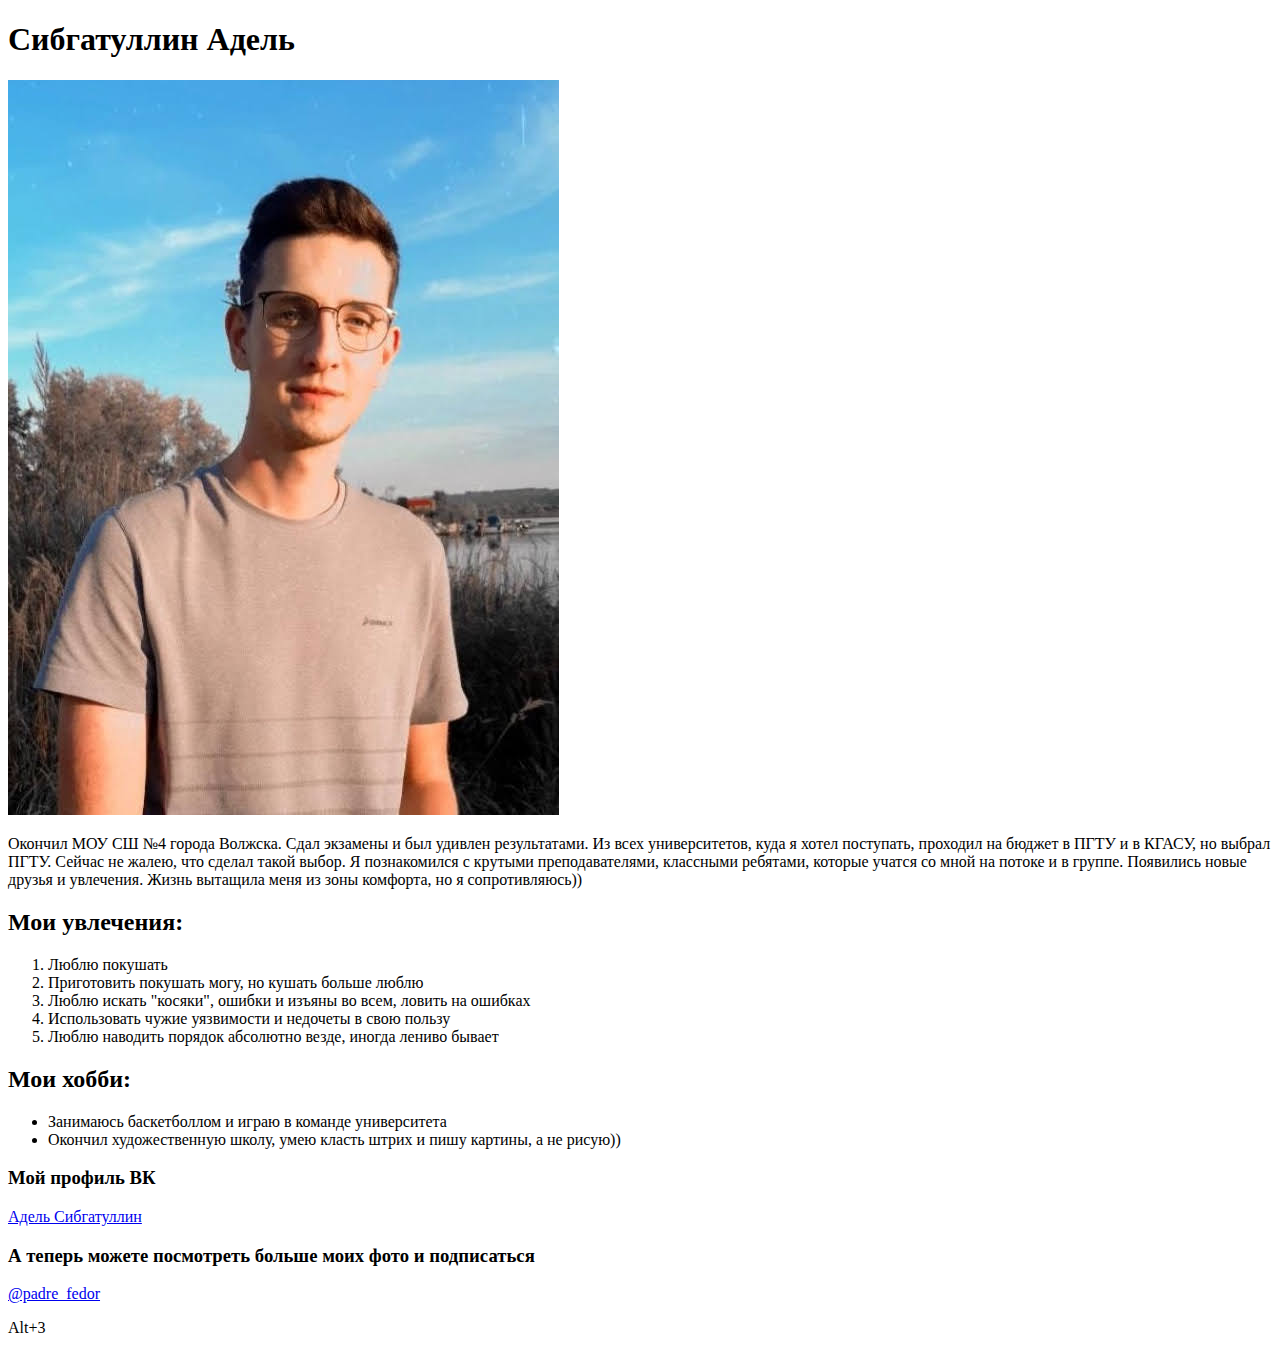
<file: LW4/index.html>
<!DOCTYPE html>
<html lang="ru">

<head>
	<title>My Page</title>
	<meta charset="UTF-8" />
</head>

<body>
	<h1>Сибгатуллин Адель</h1>
	<div>
		<img src="img/myphoto.jpg" alt="photo_not_found">
		<p>
			Окончил МОУ СШ №4 города Волжска. Сдал экзамены и был удивлен результатами. Из всех университетов, куда я
			хотел поступать,
			проходил на бюджет в ПГТУ и в КГАСУ, но выбрал ПГТУ. Сейчас не жалею, что сделал такой выбор. Я познакомился
			с крутыми преподавателями,
			классными ребятами, которые учатся со мной на потоке и в группе. Появились новые друзья и увлечения. Жизнь
			вытащила меня из
			зоны комфорта, но я сопротивляюсь))
		</p>
		<h2>
			Мои увлечения:
		</h2>
		<ol>
			<li>Люблю покушать</li>
			<li>Приготовить покушать могу, но кушать больше люблю</li>
			<li>Люблю искать "косяки", ошибки и изъяны во всем, ловить на ошибках</li>
			<li>Использовать чужие уязвимости и недочеты в свою пользу</li>
			<li>Люблю наводить порядок абсолютно везде, иногда лениво бывает</li>
		</ol>
		<h2>Мои хобби:</h2>
		<ul>
			<li>Занимаюсь баскетболлом и играю в команде университета</li>
			<li>Окончил художественную школу, умею класть штрих и пишу картины, а не рисую))</li>
		</ul>
		<h3>Мой профиль ВК</h3>
		<a target="_blank" href="https://vk.com/s1bga">Адель Сибгатуллин</a>
		<h3>А теперь можете посмотреть больше моих фото и подписаться</h3>
		<a target="_blank" href="https://www.instagram.com/padre_fedor/?hl=ru">@padre_fedor</a>
		<p>Alt+3</p>
	</div>
</body>

</html>
</file>
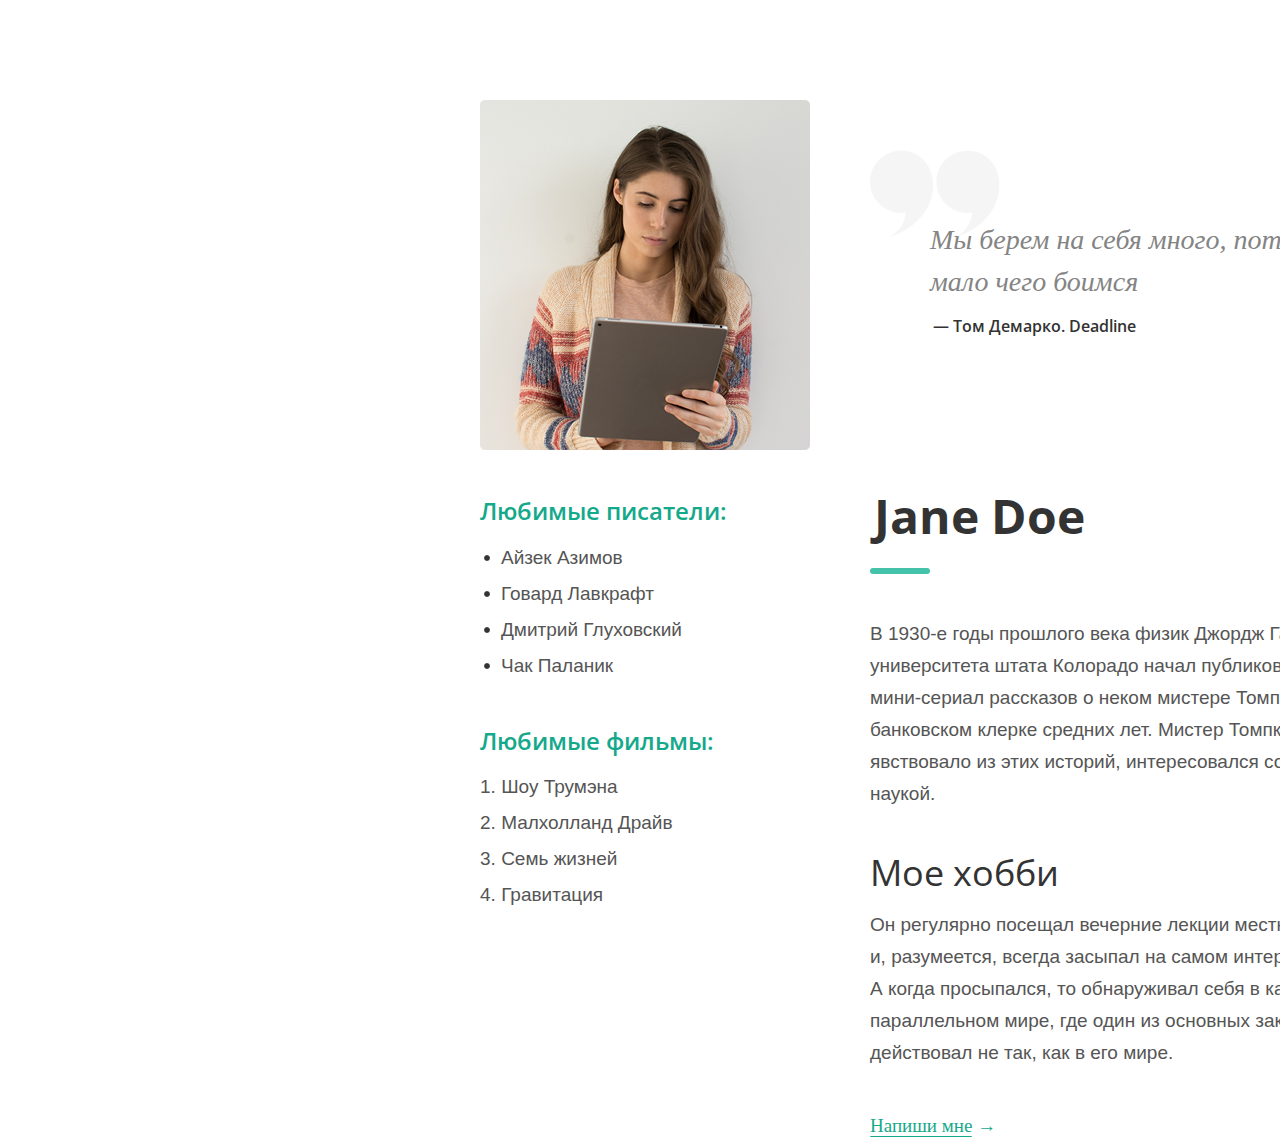
<file: LW5/Task_1/index.html>
<!DOCTYPE html>
<html lang="ru">
<head>
	<meta charset="UTF-8" />
	<meta name="viewport" content="width=device-width, initial-scale=1.0" />
	<meta name="description" content="Profile Page" />
	<link rel="stylesheet" href="css/style.css" media="all" />
	<link rel="preconnect" href="https://fonts.gstatic.com" />
	<link rel="stylesheet" href="https://fonts.googleapis.com/css2?family=Open+Sans:wght@400;600;700&display=swap" />
	<title>Profile Page</title>
</head>
<body>
	<div class="page">
		<div class="page__header has-floating">
			<img class="header__photo" src="images/photo.png" alt="Woman_with_plane" />
			<div class="header__quote quote">
				<div class="quote__text">
					Мы берем на себя много, потому что мало чего боимся
				</div>
				<div class="quote__caption">
					&mdash; Том Демарко. Deadline
				</div>
			</div>
		</div>
		<div class="page__content has-floating">
			<div class="content__text text">
				<h1 class="text__heading-first">Jane Doe</h1>
				<div class="text__divider"></div>
				<p class="text__paragraph">
					В 1930-е годы прошлого века физик Джордж Гамоу из <br />
					университета штата Колорадо начал публиковать <br />
					мини-сериал рассказов о неком мистере Томпкинсе, <br />
					банковском клерке средних лет. Мистер Томпкинс, как <br />
					явствовало из этих историй, интересовался современной <br />
					наукой.
				</p>
				<h2 class="text__heading-second">Мое хобби</h2>
				<p class="text__paragraph">
					Он регулярно посещал вечерние лекции местного профессора <br />
					и, разумеется, всегда засыпал на самом интересном месте. <br />
					А когда просыпался, то обнаруживал себя в каком-нибудь <br />
					параллельном мире, где один из основных законов физики <br />
					действовал не так, как в его мире.
				</p>
				<p class="text__link">
					<a href="#" class="text__link link">Напиши мне</a> &rarr;
				</p>
			</div>
			<aside class="content__aside aside">
				<h3 class="aside__heading">Любимые писатели:</h3>
				<ul class="aside__list list markered-list">
					<li class="markered-list__item">Айзек Азимов</li>
					<li class="markered-list__item">Говард Лавкрафт</li>
					<li class="markered-list__item">Дмитрий Глуховский</li>
					<li class="markered-list__item">Чак Паланик</li>
				</ul>
				<h3 class="aside__heading">Любимые фильмы:</h3>
				<ol class="aside__list list">
					<li>Шоу Трумэна</li>
					<li>Малхолланд Драйв</li>
					<li>Семь жизней</li>
					<li>Гравитация</li>
				</ol>
			</aside>
		</div>
	</div>
</body>
</html>
</file>
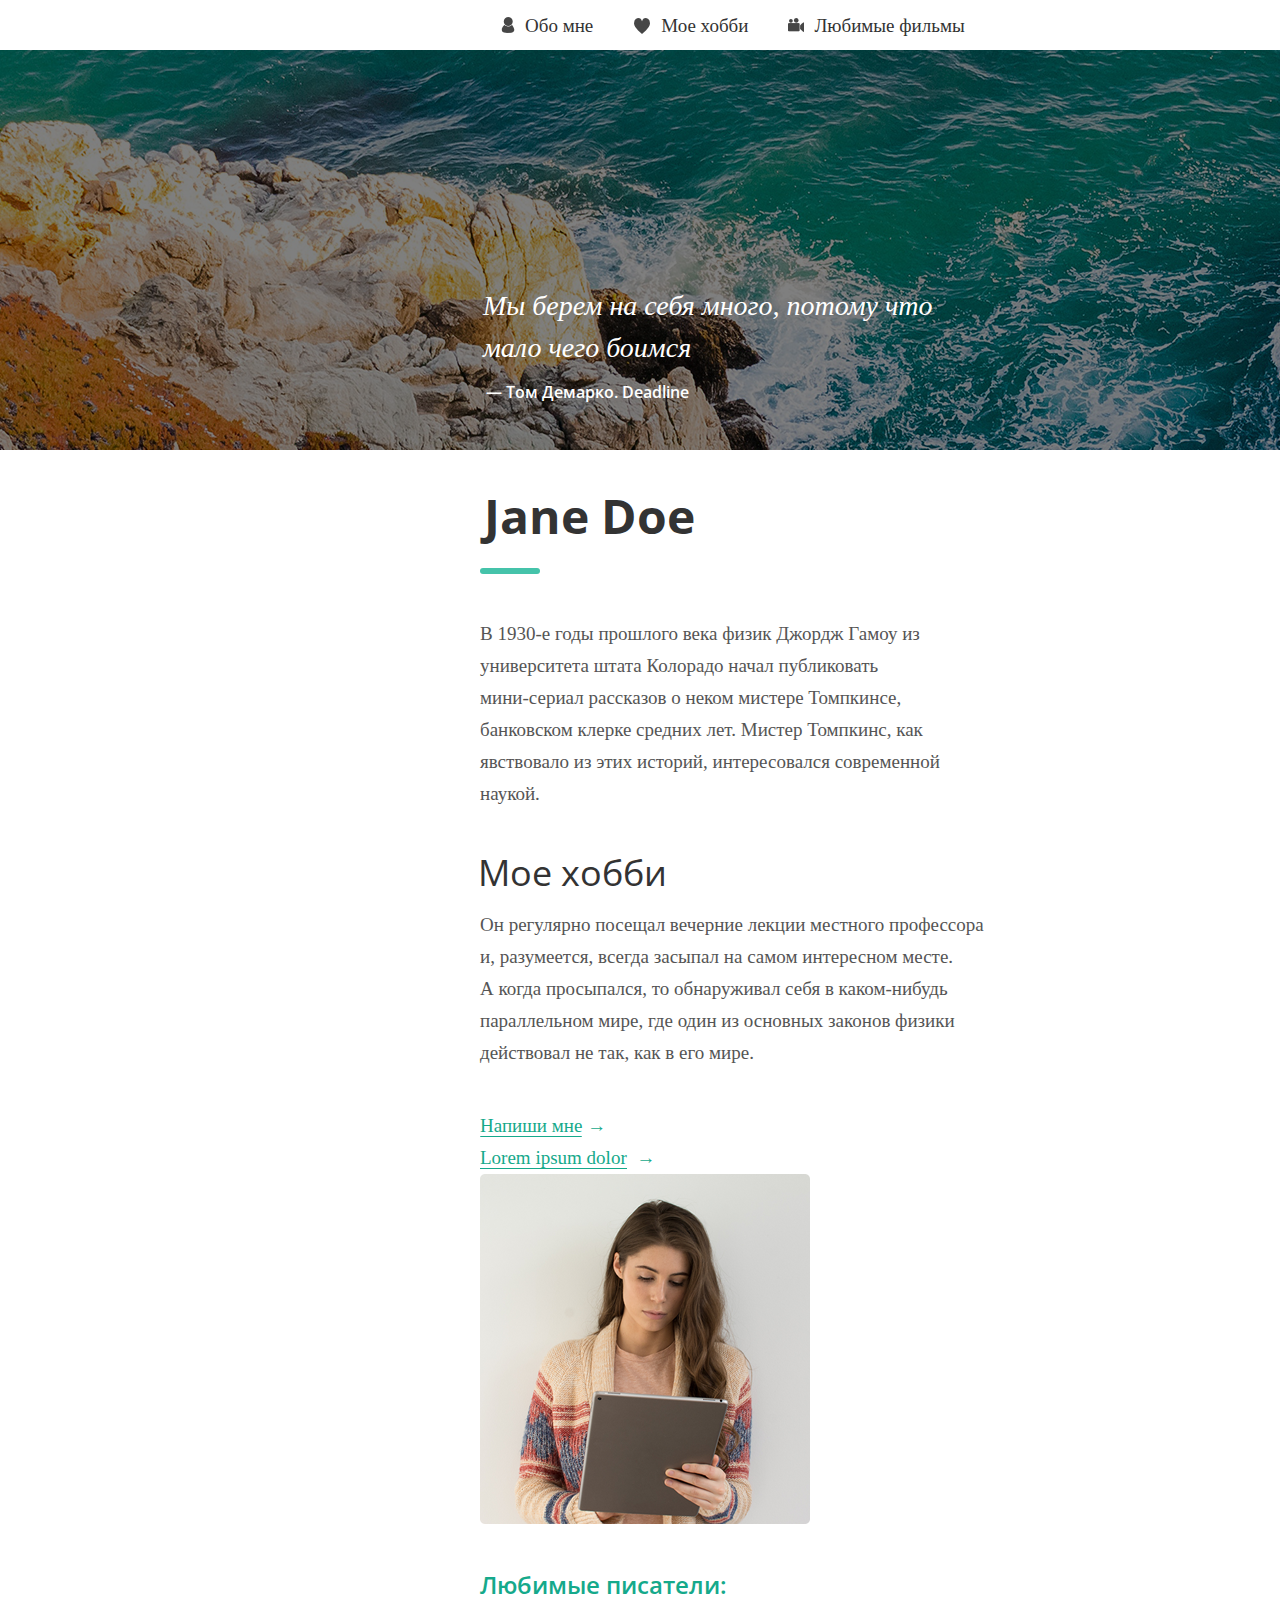
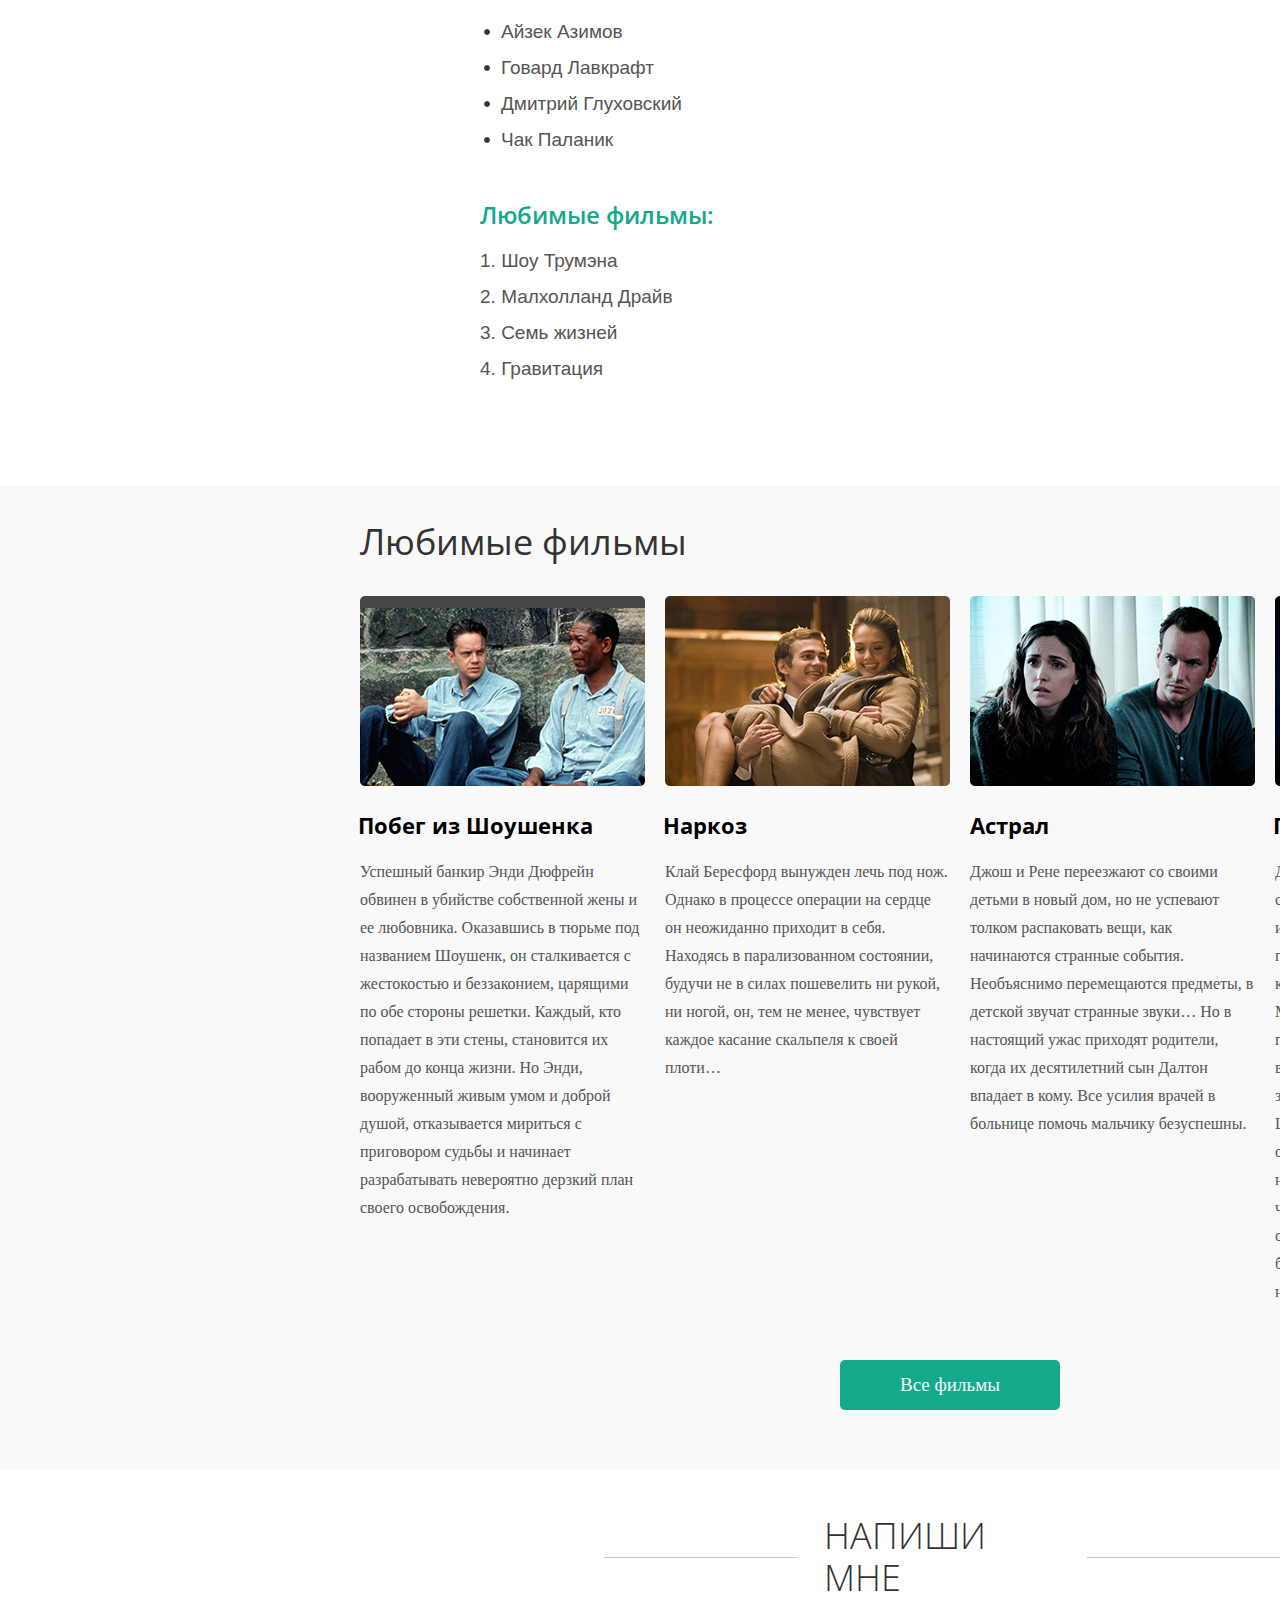
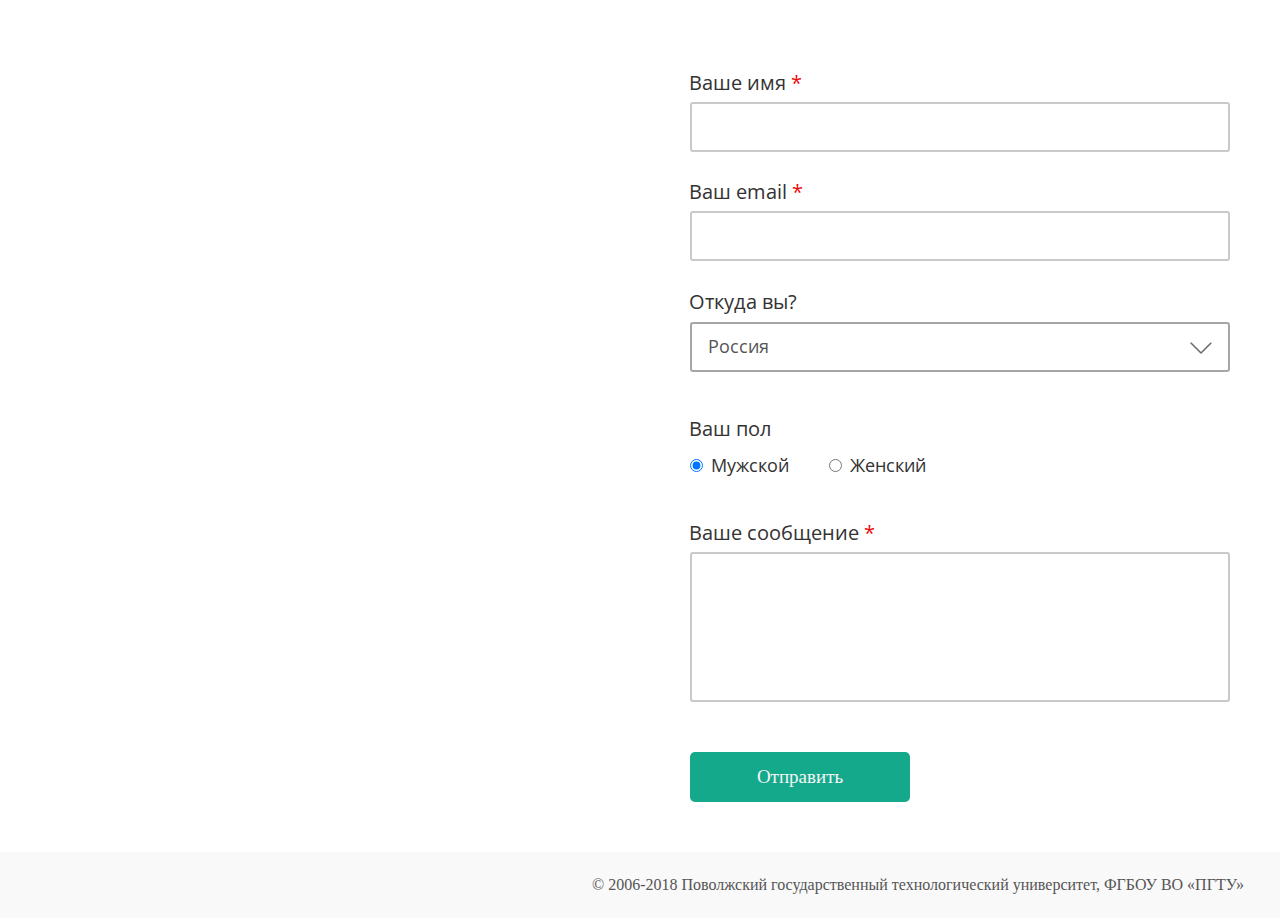
<file: LW5/Task_2/index.html>
<!DOCTYPE html>
<html lang="ru">
<head>
  <meta charset="UTF-8" />
  <meta name="viewport" content="width=device-width, initial-scale=1.0" />
  <meta name="description" content="Profile Page v2" />
  <link rel="stylesheet" href="css/style.css" media="all" />
  <link rel="preconnect" href="https://fonts.gstatic.com" />
  <link href="https://fonts.googleapis.com/css2?family=Open+Sans:wght@300;400;600;700&display=swap" rel="stylesheet" />
  <title>Profile Page v2</title>
</head>
<body class="has-overlapping">
  <header class="page-header page-header_dimmed">
    <nav class="page-header__navigation">
      <a href="#" class="navigation__item">
        <img class="navigation__icon" src="images/about_me_icon.svg" alt="About me" />
        <div class="navigation__caption">Обо мне</div>
      </a>
      <a href="#" class="navigation__item">
        <img class="navigation__icon" src="images/hobby_icon.svg" alt="Hobbies" />
        <div class="navigation__caption">Мое хобби</div>
      </a>
      <a href="#" class="navigation__item">
        <img class="navigation__icon" src="images/video_icon.svg" alt="Movies" />
        <div class="navigation__caption">Любимые фильмы</div>
      </a>
    </nav>
  </header>
  <div class="page-content">
    <div class="page-about has-floating">
      <div class="page-about__main">
        <div class="main__quote">
          <div class="quote__text">
            Мы берем на себя много, потому что мало чего боимся
          </div>
          <div class="quote__caption">
            &mdash; Том Демарко. Deadline
          </div>
        </div>
        <h1 class="heading-first main__heading-first">Jane Doe</h1>
        <div class="divider main__divider"></div>
        <p class="text">
          В 1930-е годы прошлого века физик Джордж Гамоу из <br />
          университета штата Колорадо начал публиковать <br />
          мини-сериал рассказов о неком мистере Томпкинсе, <br />
          банковском клерке средних лет. Мистер Томпкинс, как <br/>
          явствовало из этих историй, интересовался современной <br />
          наукой.
        </p>
        <h1 class="heading-second main__heading-second">Мое хобби</h1>
        <p class="text">
          Он регулярно посещал вечерние лекции местного профессора <br />
          и, разумеется, всегда засыпал на самом интересном месте. <br />
          А когда просыпался, то обнаруживал себя в каком-нибудь <br />
          параллельном мире, где один из основных законов физики <br />
          действовал не так, как в его мире. 
        </p>
<!-- поправить -->
        <p class="main__link">
          <a class="link" href="#">Напиши мне</a> &rarr;
        </p>
<!-- поправить -->
		<a class="qwe" href="#">
			<span class="qwer">Lorem ipsum dolor</span>	
			<span class="qwert">
				&rarr;
			</span>
		</a>
<!-- поправить -->
      </div>
      <aside class="page-about__aside">
        <img class="aside__photo" src="images/photo.png" alt="A photo of me" />
        <h3 class="heading-three aside__heading">Любимые писатели:</h3>
        <ul class="aside__list list markered-list">
          <li class="markered-list__item">Айзек Азимов</li>
          <li class="markered-list__item">Говард Лавкрафт</li>
          <li class="markered-list__item">Дмитрий Глуховский</li>
          <li class="markered-list__item">Чак Паланик</li>
        </ul>
        <h3 class="heading-three aside__heading">Любимые фильмы:</h3>
        <ol class="aside__list list">
          <li>Шоу Трумэна</li>
          <li>Малхолланд Драйв</li>
          <li>Семь жизней</li>
          <li>Гравитация</li>
        </ol>
      </aside>
    </div>
    <div class="page-movies">
      <h2 class="heading-second page-movies__heading">Любимые фильмы</h2>
      <div class="page-movies__movie-container">
        <div class="movie-container__movie">
          <img class="movie-container__preview" src="images/movie_1.png" alt="First movie" />
          <h3 class="movie-container__heading">Побег из Шоушенка</h3>
          <p class="movie-container__description">
            Успешный банкир Энди Дюфрейн обвинен в убийстве собственной жены и ее любовника. Оказавшись в тюрьме под названием Шоушенк, он сталкивается с жестокостью и беззаконием, царящими по обе стороны решетки. Каждый, кто попадает в эти стены, становится их рабом до конца жизни. Но Энди, вооруженный живым умом и доброй душой, отказывается мириться с приговором судьбы и начинает разрабатывать невероятно дерзкий план своего освобождения.
          </p>
        </div>
        <div class="movie-container__movie">
          <img class="movie-container__preview" src="images/movie_2.png" alt="Second movie" />
          <h3 class="movie-container__heading">Наркоз</h3>
          <p class="movie-container__description">
            Клай Бересфорд вынужден лечь под нож. Однако в процессе операции на сердце он неожиданно приходит в себя. Находясь в парализованном состоянии, будучи не в силах пошевелить ни рукой, ни ногой, он, тем не менее, чувствует каждое касание скальпеля к своей плоти…
          </p>
        </div>
        <div class="movie-container__movie">
          <img class="movie-container__preview" src="images/movie_3.png" alt="Third movie" />
          <h3 class="movie-container__heading">Астрал</h3>
          <p class="movie-container__description">
            Джош и Рене переезжают со своими детьми в новый дом, но не успевают толком распаковать вещи, как начинаются странные события. Необъяснимо перемещаются предметы, в детской звучат странные звуки… Но в настоящий ужас приходят родители, когда их десятилетний сын Далтон впадает в кому. Все усилия врачей в больнице помочь мальчику безуспешны.
          </p>
        </div>
        <div class="movie-container__movie">
          <img class="movie-container__preview" src="images/movie_4.png" alt="Fourth movie" />
          <h3 class="movie-container__heading">Гравитация</h3>
          <p class="movie-container__description">
            Доктор Райан Стоун, блестящий специалист в области медицинского инжиниринга, отправляется в свою первую космическую миссию под командованием ветерана астронавтики Мэтта Ковальски, для которого этот полет — последний перед отставкой. Но во время, казалось бы, рутинной работы за бортом случается катастрофа. <br> Шаттл уничтожен, а Стоун и Ковальски остаются совершенно одни; они находятся в связке друг с другом, и все, что они могут, — это двигаться по орбите в абсолютно черном пространстве без всякой связи с Землей и какой-либо надежды на спасение.
          </p>
        </div>
      </div>
      <button class="fancy-button page-movies__all-button">Все фильмы</button>
    </div>
    <div class="page-contact">
      <div class="page-contact__header">
        <hr class="page-contact__line" />
        <h3 class="page-contact__heading">Напиши мне</h3>
        <hr class="page-contact__line" />
      </div>
      <form class="page-contact__contact-form" action="#" method="GET">  <!--https://htmlacademy.ru/blog/boost/frontend/get-vs-post-->
        <div class="contact-form__main-info">
          <label for="name" class="contact-form__label contact-form__label_required">Ваше имя</label>
          <input id="name" class="contact-form__item contact-form__text" type="text" name="name" required />

          <label for="email" class="contact-form__label contact-form__label_required">Ваш email</label>
          <input id="email" class="contact-form__item contact-form__text" type="email" name="email" required />
        </div>
        <label for="country" class="contact-form__label">Откуда вы?</label>
        <select id="country" name="country" class="contact-form__item contact-form__country">
          <option value="RUS">Россия</option>
          <option value="USA">США</option>
          <option value="GER">Германия</option>
          <option value="ITA">Италия</option>
          <option value="UK">Англия</option>
        </select>
        <div class="contact-form__label contact-form__gender-heading">Ваш пол</div>
        <div class="contact-form__gender">
          <input id="male" type="radio" name="gender" value="male" checked />
          <label for="male" class="contact-form__label contact-form__gender-label">Мужской</label>
          <input id="female" type="radio" name="gender" value="female" />
          <label for="female" class="contact-form__label contact-form__gender-label">Женский</label>
        </div>
        <label for="message" class="contact-form__label contact-form__label_required">Ваше сообщение</label>
        <textarea id="message" name="message" class="contact-form__item contact-form__message" required></textarea>
        <input type="submit" value="Отправить" class="fancy-button contact-form__submit" />
      </form>
    </div>
    <footer class="page-footer">
      <div class="footer__copyright">&copy; 2006-2018 Поволжский государственный технологический университет, ФГБОУ ВО &laquo;ПГТУ&raquo;</div>
    </footer>
  </div>
</body>
</html>
</file>
<file: LW5/Task_1/css/style.css>
* 
{
	margin: 0;
	padding: 0;
}

.has-floating::after 
{
	content: "";
	display: block;
	clear: both;               /*Отменяет обтекание элемента одновременно с правого и левого края |span + css cleat both| */
}

.page 
{
	width: 1000px;
	margin: 100px 460px 0;
	padding: 0 20px 0;
}

.page__header 
{
	margin-bottom: 45px;
}

.header__photo 
{
	float: left;
	margin-right: 60px;
}

.quote 
{
	background-image: url("../images/quotes.png");
	background-repeat: no-repeat;
	background-position: 0 50px;
}

.header__photo,
.header__quote 
{
	display: inline-block;
}

.quote__text 
{
	font: italic 28px/42px Georgia, serif;
	color: #848484;
	width: 500px;
	margin: 119px 0 2px 60px;
}

.quote__caption 
{
	font: 600 16px/42px "Open Sans", sans-serif;
	color: #333;
	width: 500px;
	margin-left: 63px;
}

.aside,
.content__text 
{
	display: inline-block;
	vertical-align: top;
}

.aside 
{
	float: left;
}

.content__aside 
{
	width: 330px;
	margin-right: 60px;
}

.aside__heading 
{
	font: 600 24px/32px "Open Sans", serif;
	color: #15a98b;
	margin-bottom: 12px;
}

.list 
{
	font: 19px/36px Georgia, sans-serif;
	color: #555;
	list-style-position: inside;
	padding-left: 0;
}

.aside__list 
{
	margin-bottom: 41px;
}

.markered-list 
{
	list-style-type: none;
	margin-top: 13px;
}

.markered-list__item 
{
	background: url("../images/marker.png") 0 50% no-repeat;
	margin-left: 4px;
	padding-left: 17px;
}

.text 
{
	width: 570px;
}

.text__heading-first 
{
	font: bold 48px/42px "Open Sans", serif;
	color: #333;
	margin-left: 4px;
}

.text__divider 
{
	width: 60px;
	height: 6px;
	border-radius: 3px;
	background-color: #45c3aa;
	margin: 31px 0 44px 0;
}

.text__heading-second 
{
	font: 36px/42px "Open Sans", serif;
	color: #333;
	margin: 42px 0 15px 0px;
}

.text__paragraph 
{
	font: 19px/32px Georgia, sans-serif;
	color: #555;
}

.text__link 
{
	margin-top: 41px;
	font: 19px/32px Georgia, serif;
	color: #15a98b;
}

.link 
{
	transition: .3s all;   /*замедление изменения цвета ссылки всегда использовать  */
	text-decoration: none;
	border-bottom: 1px solid #15a98b;
	border-radius: 1px;
}

.link:hover 
{
	transition: .3s all;  /*замедление изменения цвета ссылки всегда использовать  */ 
	color: #098d72;
}
</file>
<file: LW5/Task_2/css/style.css>
*
{
    margin: 0;
    padding: 0;
}

.has-floating:after
{
    content: '';
    display: block;
    clear: both;
}

.heading-first
{
    font: bold 48px/42px 'Open Sans', sans-serif;
    color: #333;
}

.heading-second
{
    font: 36px/42px 'Open Sans', sans-serif;
    color: #333;
}

.heading-three
{
    font: 600 24px/32px 'Open Sans', sans-serif;
    color: #15A98B;
}

.text
{
    font: 19px/32px Georgia, serif;
    color: #555;
}

.list
{
    font: 19px/36px Georgia, sans-serif;
    color: #555;
    list-style-position: inside;
}

.link
{
    color: inherit;
    text-decoration: none;
    border-bottom: 1px solid #15A98B;
    border-radius: 1px;
}

.link:hover
{
    color: #098d72;
}

.divider
{
    width: 60px;
    height: 6px;
    border-radius: 3px;
    background-color: #45C3AA;
}

.fancy-button
{
    width: 220px;
    height: 50px;
    border-radius: 5px;
    border: none;
    outline: none;
    background-color: #15A98C;
    font: 19px/32px Georgia, serif;
    color: #F5F5F5;
}

.fancy-button:hover
{
    background-color: #098D72;
    cursor: pointer;
}

.page-header
{
    height: 450px;
    background: url('../images/header_bg.png') 0 50px no-repeat;
}

.page-header_dimmed
{
    position: relative;
}

.page-header_dimmed::after
{
    content: '';
    display: block;
    width: 100%;
    position: absolute;
    background-color: rgba(0, 0, 0, 0.5);
    height: 400px;
    top: 50px;
}

.page-header__navigation
{
    height: 50px;
    margin-left: 480px;
    display: flex;
    align-items: stretch;
}

.navigation__item
{
    display: flex;
    align-items: center;
    padding: 0 21px;
    position: relative;
    text-decoration: none;
}

.navigation__item:nth-of-type(2)
{
    padding: 1px 21px 0 20px;
}

.navigation__item:nth-of-type(2) > .navigation__icon
{
    margin-right: 11px;
}

.navigation__item:last-of-type
{
    padding: 0 21px 0 19px;
}

.navigation__icon
{
    margin-right: 10px;
}

.navigation__caption
{
    font: 19px/32px Georgia, serif;
    color: #333;
    padding-top: 1px;
}

.navigation__item:hover
{
    background-color: #15A98C;
}

.navigation__item:hover > .navigation__caption
{
    color: #FFF;
}

.navigation__item:hover > .navigation__icon
{
    filter: brightness(0) invert(1);
}

.has-overlapping
{
    position: relative;
}

.page-header
{
    position: absolute;
    top: 0;
    left: 0;
    width: 100%;
}

.page-content
{
    position: absolute;
    top: 240px;
    width: 100%;
}

.page-about
{
    margin-left: 460px;
    padding: 20px;
}

.page-about__aside,
.page-about__main
{
    display: inline-block;
}

.page-about__aside
{
    float: left;
    margin-right: 60px;
}

.main__quote
{
    width: 510px;
    margin-bottom: 82px;
}

.quote__text
{
    font: italic 28px/42px Georgia, serif;
    color: #FFF;
    margin-top: 25px;
    margin-left: 3px;
}

.quote__caption
{
    font: 600 16px/42px 'Open Sans', sans-serif;
    color: #FFF;
    margin-top: 2px;
    margin-left: 6px;
}

.main__heading-first
{
    margin-left: 4px;
}

.main__divider
{
    margin-top: 31px;
    margin-bottom: 44px;
}

.main__heading-second
{
    margin: 42px 0 15px -2px;
}

/*поправить*/

.main__link
{
    margin-top: 41px;
    font: 19px/32px Georgia, serif;
    color: #15a98b;
}

/*поправить*/

.aside__photo
{
    margin-bottom: 41px;
}

.aside__heading
{
    margin-bottom: 12px;
}

.markered-list
{
    list-style-type: none;
    margin-top: 13px;
}

.markered-list__item
{
    background: url('../images/marker.png') 0 50% no-repeat;
    margin-left: 4px;
    padding-left: 17px;
}

.aside__list
{
    margin-bottom: 41px;
}

.page-movies
{
    background-color: #F9F9F9;
    margin-top: 37px;
    padding-top: 36px;
    padding-bottom: 60px;
}

.page-movies__heading,
.page-movies__movie-container
{
    margin-left: 360px;
}

.page-movies__heading
{
    margin-bottom: 33px;
}

.page-movies__movie-container
{
    width: 1200px;
    display: flex;
    justify-content: space-between;
}

.movie-container__movie
{
    width: 285px;
}

.movie-container__heading
{
    font: bold 22px/32px 'Open Sans', serif;
    margin: 19px 0 17px -2px;
}

.movie-container__movie:nth-of-type(3) > .movie-container__heading
{
    margin-left: 0;
}

.movie-container__description
{
    font: 16px/28px Georgia, serif;
    color: #555;
}

.page-movies__all-button
{
    margin-top: 54px;
    margin-left: 840px;
}

.page-contact__header
{
    margin: 45px 0 68px 604px;
    display: flex;
    align-items: center;
}

.page-contact__heading
{
    font: lighter 36px/42px 'Open Sans', sans-serif;
    color: #333;
    text-transform: uppercase;
    margin-left: 27px;
    margin-right: 23px;
}

.page-contact__line
{
    width: 200px;
    height: 1px;
    background-color: #C4C4C4;
    border: none;
}

.page-contact__contact-form
{
    width: 540px;
    margin-left: 690px;
    display: flex;
    flex-direction: column;
    align-self: flex-end;
}

.contact-form__label
{
    margin-left: -1px;
    font: 20px/32px 'Open Sans', sans-serif;
    color: #333;
    margin-top: 24px;
}

.contact-form__label:first-of-type
{
    margin-top: 0;
}

.contact-form__label_required::after
{
    content: ' *';
    color: #EE0707;
}

.contact-form__item
{
    font: 18px/32px 'Open Sans', sans-serif;
    border: 2px solid #C9C9C9;
    border-radius: 3px;
    padding: 7px 20px;
    margin-top: 3px;
    outline: none;
}

.contact-form__text:focus
{
    border: 2px solid #15A98C;
}

.contact-form__main-info
{
    display: flex;
    flex-direction: column;
    margin-bottom: 25px;
}

.contact-form__country
{
    margin-top: 4px;
    margin-bottom: 17px;
    padding: 6px 16px 8px 16px;
    border: 2px solid #A6A6A6;
    color: #555;
    -webkit-appearance: none;
    -moz-appearance: none;
    appearance: none;
    background: url('../images/arrow_down.png') calc(97% - 1px) 52% no-repeat;
}

.contact-form__gender
{
    margin-top: 4px;
    margin-bottom: 12px;
    display: flex;
    flex-direction: row;
    align-items: center;
}

.contact-form__gender-label
{
    margin: 0 40px 0 8px;
    font: 18px/32px 'Open Sans', sans-serif;
}

.contact-form__message
{
    resize: none;
    width: 496px;
    height: 132px;
}

.contact-form__message:focus
{
    border: 2px solid #15A98C;
}

.contact-form__submit
{
    margin-top: 50px;
}

.page-footer
{
    background-color: #F9F9F9;
    margin-top: 50px;
    padding: 17px 0;
}

.footer__copyright
{
    font: 16px/32px Georgia, serif;
    color: #555;
    margin-left: 592px;
}

/*поправить*/
/*main__link*/

.qwe
{
	text-decoration: none;
	margin-top: 41px;
	font: 19px/32px Georgia, serif;

	color: #15a98b;
	transition: .3s all;
}

.qwe:hover .qwert
{ 
	right: -10px;
	transition: .3s all;
}

.qwer
{
	border-bottom: 1px solid #15a98b;
}

.qwert
{
	position: relative;
	right: -5px;
}

/*main__link*/
/*поправить*/
</file>
